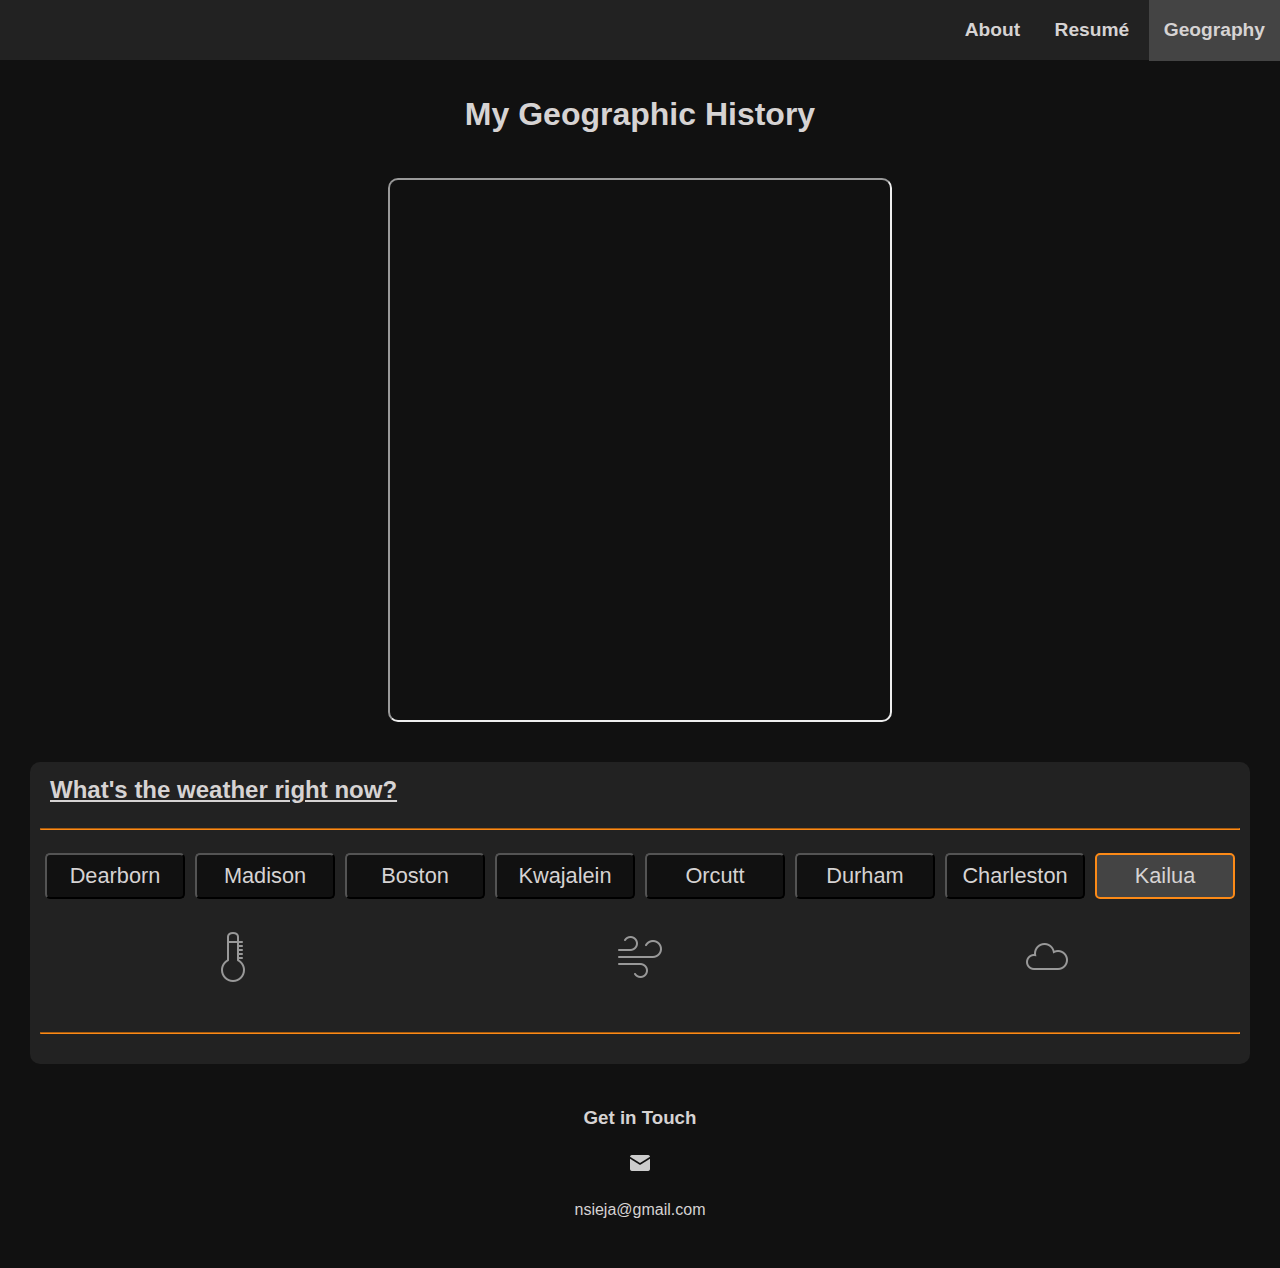
<file: locations.html>
<!DOCTYPE html>
<html lang='en'>

<head>
    <link rel="stylesheet" href="locationsStyles.css">
    <meta name="viewport" content="width=device-width, initial-scale=1.0, no-cache">
    <meta charset='utf-8'>
    <title>Nicholas Sieja | Geography</title>
</head>

<body>
    <main id='main-doc'>
        <nav id='navbar'>
            <ul>
                <li><a class='nav-link' href="index.html">About</a></li>
                <li><a class='nav-link' href="resume.html">Resumé</a></li>
                <li id="current"><a class='nav-link' href="#">Geography</a></li>
            </ul>
        </nav>
        <div class='content'>
            <h1>My Geographic History</h1>
            <div class="locations" id="map">
                <iframe
                    src="https://www.google.com/maps/d/u/0/embed?mid=1YCnmH8c3ItdW1N5oMr2QblrwTSHem7E&ehbc=2E312F&noprof=1&zoom=80"
                    loading="lazy" allowfullscreen="">
                </iframe>
            </div>
            <div class="weather">
                <h2>What's the weather right now?</h2>
                <hr id="accent">
                <div id="place">
                    <ul>
                        <li><button id='home dearborn' onclick="pickPlace(0); highlight(this)">Dearborn</button></li>
                        <li><button id='home madison' onclick="pickPlace(1); highlight(this)">Madison</button></li>
                        <li><button id='home boston' onclick="pickPlace(2); highlight(this)">Boston</button></li>
                        <li><button id='home kwajalein' onclick="pickPlace(3); highlight(this)">Kwajalein</button></li>
                        <li><button id='home orcutt' onclick="pickPlace(4); highlight(this)">Orcutt</button></li>
                        <li><button id='home durham' onclick="pickPlace(5); highlight(this)">Durham</button></li>
                        <li><button id='home charleston' onclick="pickPlace(6); highlight(this)">Charleston</button>
                        </li>
                        <li><button id='home kailua' onclick="pickPlace(7); highlight(this)">Kailua</button></li>
                    </ul>
                </div>
                <div id="weatherData">
                    <div id="weatherBox">
                        <img class='weatherPic' src="assets/temperature.png" alt="thermostat">
                        <p id="temperature"></p>
                    </div>
                    <div id="weatherBox">
                        <img class='weatherPic' src="assets/wind.png" alt="humidity">
                        <p id="wind"></p>
                    </div>
                    <div id="weatherBox">
                        <img class='weatherPic' src="assets/sky.png" alt="sun">
                        <p id="sky"></p>
                    </div>
                </div>
                <hr id="accent">
                <div id="about">
                </div>
            </div>
            <section id='contact' class="grid">
                <h3>Get in Touch</h3>
                <img id="mail" src="assets/email.png" alt="email">
                <p class="leading">nsieja@gmail.com</p>
            </section>
        </div>
    </main>
    <script src="locations.js"></script>
</body>

</html>
</file>
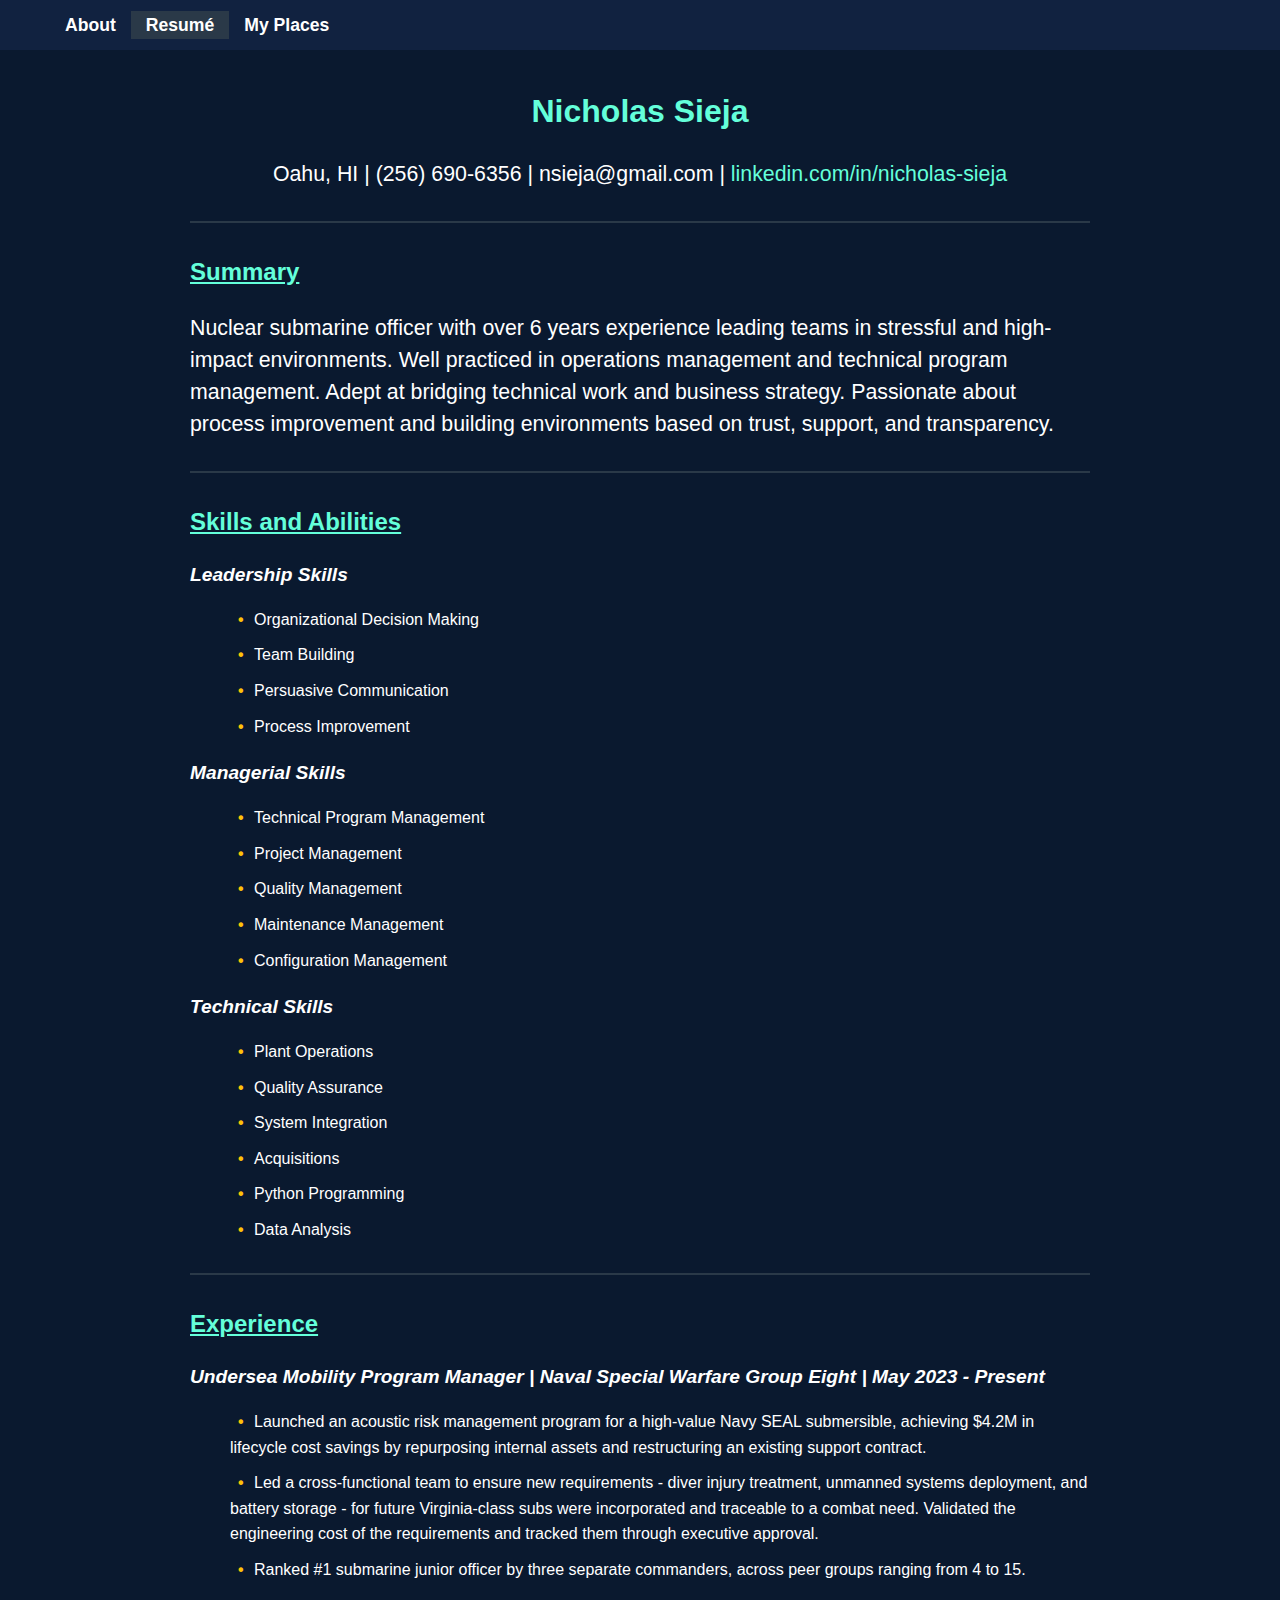
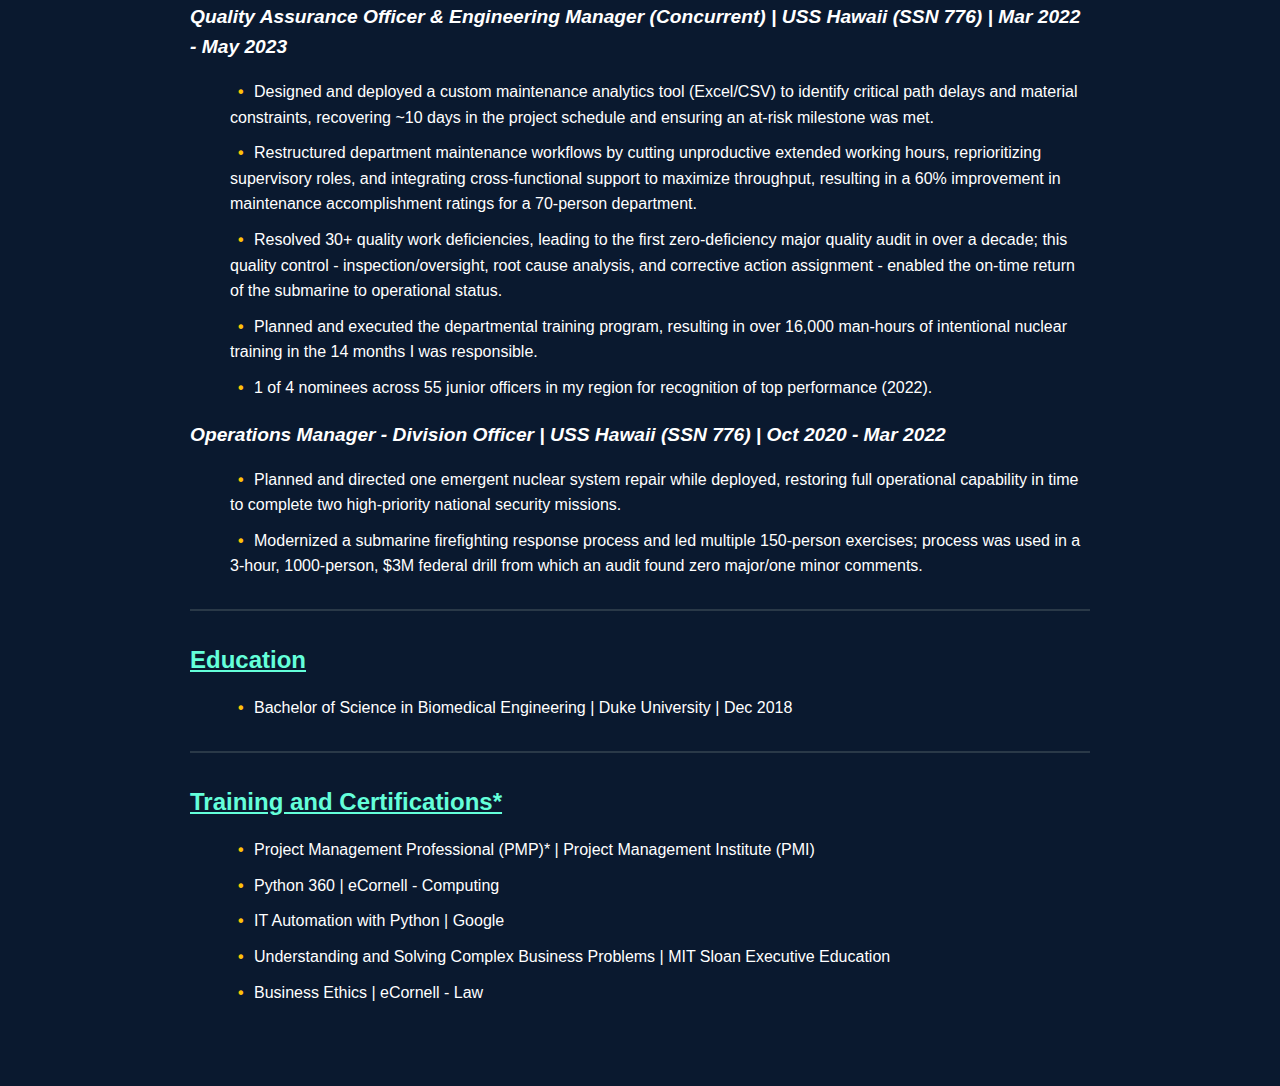
<file: resume.html>
<!DOCTYPE html>
<html lang='en'>

<head>
    <link rel="stylesheet" href="resumeStyles.css">
    <link rel="icon" href="favicon.ico">
    <meta charset="utf-8" />
    <meta name="viewport" content="width=device-width, initial-scale=1.0" />
    <title>Nicholas Sieja | Resumé</title>
</head>

<body>
    <main id="main-doc">
        <nav id='navbar'>
            <ul>
                <li class="nav"><a class='nav-link' href="index.html">About</a></li>
                <li class="nav" id="current"><a class='nav-link' href="#">Resumé</a></li>
                <li class="nav"><a class='nav-link' href="locations.html">My Places</a></li>
            </ul>
        </nav>
        <div class="content">
            <h1>Nicholas Sieja</h1>
            <div class="top">
                <p>Oahu, HI | (256) 690-6356 | nsieja@gmail.com | <a href="http://linkedin.com/in/nicholas-sieja"
                        target="_blank">linkedin.com/in/nicholas-sieja</a></p>
            </div>
            <hr class="divider">
            <h2>Summary</h2>
            <p class="summary">Nuclear submarine officer with over 6 years experience leading teams in stressful and
                high-impact environments. Well practiced in operations management and technical program management.
                Adept at bridging technical work and business strategy. Passionate about process improvement and building
                environments based on trust, support, and transparency.</p>
            <hr class="divider">
            <h2>Skills and Abilities</h2>
            <h3>Leadership Skills</h3>
            <ul id="l1">
                <li id="bodLink">Organizational Decision Making</li>
                <li id="bodLink">Team Building</li>
                <li id="bodLink">Persuasive Communication</li>
                <li id="bodLink">Process Improvement</li>
            </ul>
            <h3>Managerial Skills</h3>
            <ul id="l1">
                <li id="bodLink">Technical Program Management</li>
                <li id="bodLink">Project Management</li>
                <li id="bodLink">Quality Management</li>
                <li id="bodLink">Maintenance Management</li>
                <li id="bodLink">Configuration Management</li>
            </ul>
            <h3>Technical Skills</h3>
            <ul id="l1">
                <li id="bodLink">Plant Operations</li>
                <li id="bodLink">Quality Assurance</li>
                <li id="bodLink">System Integration</li>
                <li id="bodLink">Acquisitions</li>
                <li id="bodLink">Python Programming</li>
                <li id="bodLink">Data Analysis</li>
            </ul>
            <hr class="divider">
            <h2>Experience</h2>
            <h3>Undersea Mobility Program Manager | Naval Special Warfare Group Eight | May 2023 - Present</h3>
            <ul>
                <li id="bodLink">Launched an acoustic risk management program for a high-value Navy SEAL submersible, achieving $4.2M in lifecycle cost savings by repurposing internal assets and restructuring an existing support contract.</li>
                <li id="bodLink">Led a cross-functional team to ensure new requirements  - diver injury treatment, unmanned systems deployment, and battery storage - for future Virginia-class subs were incorporated and traceable to a combat need. Validated the engineering cost of the requirements and tracked them through executive approval.</li>
                <li id="bodLink">Ranked #1 submarine junior officer by three separate commanders, across peer groups ranging from 4 to 15.</li>
            </ul>
            <h3>Quality Assurance Officer & Engineering Manager (Concurrent) | USS Hawaii (SSN 776) | Mar 2022 - May
                2023</h3>
            <ul>
                <li id="bodLink">Designed and deployed a custom maintenance analytics tool (Excel/CSV) to identify critical path delays and material constraints, recovering ~10 days in the project schedule and ensuring an at-risk milestone was met.</li>
                <li id="bodLink">Restructured department maintenance workflows by cutting unproductive extended working hours, reprioritizing supervisory roles, and integrating cross-functional support to maximize throughput, resulting in a 60% improvement in maintenance accomplishment ratings for a 70-person department.</li>
                <li id="bodLink">Resolved 30+ quality work deficiencies, leading to the first zero-deficiency major quality audit in over a decade; this quality control - inspection/oversight, root cause analysis, and corrective action assignment - enabled the on-time return of the submarine to operational status.</li>
                <li id="bodLink">Planned and executed the departmental training program, resulting in over 16,000 man-hours of intentional nuclear training in the 14 months I was responsible.</li>
                <li id="bodLink">1 of 4 nominees across 55 junior officers in my region for recognition of top performance (2022).</li>
            </ul>
            <h3>Operations Manager - Division Officer | USS Hawaii (SSN 776) | Oct 2020 - Mar 2022</h3>
            <ul>
                <li id="bodLink">Planned and directed one emergent nuclear system repair while deployed, restoring full operational capability in time to complete two high-priority national security missions.</li>
                <li id="bodLink">Modernized a submarine firefighting response process and led multiple 150-person exercises; process was used in a 3-hour, 1000-person, $3M federal drill from which an audit found zero major/one minor comments.</li>
            </ul>
            <hr class="divider">
            <h2>Education</h2>
            <ul>
                <li id="bodLink">Bachelor of Science in Biomedical Engineering | Duke University | Dec 2018</li>
            </ul>
            <hr class="divider">
            <h2>Training and Certifications*</h2>
            <ul>
                <li id="bodLink">Project Management Professional (PMP)* | Project Management Institute (PMI)</li>
                <li id="bodLink">Python 360 | eCornell - Computing</li>
                <li id="bodLink">IT Automation with Python | Google</li>
                <li id="bodLink">Understanding and Solving Complex Business Problems | MIT Sloan Executive Education</li>
                <li id="bodLink">Business Ethics | eCornell - Law</li>
            </ul>
        </div>
    </main>
</body>

</html>
</file>
<file: locationsStyles.css>
:root {
    --textColor: #d6d3d3;
    --backgroundColor: #111;
    --navBackgroundColor: #222;
    --accentColor1: #fa993f;
    --accentColor2: #FC8A17;
    --buttonShadow: #444;
    --navHeight: 60px;
}

body {
    margin: 0;
    padding: 0;
    font-family: 'Arial', sans-serif;
    background-color: var(--backgroundColor);
    color: var(--textColor);
    box-sizing: border-box;
    line-height: 1.5;
}

#navbar {
    background-color: var(--navBackgroundColor);
    text-align: right;
    position: fixed;
    top: 0;
    width: 100%;
    height: var(--navHeight);
    z-index: 100;
}

#navbar ul {
    list-style: none;
    height: 100%;
    margin-top: 0;
}

#navbar ul li {
    display: inline-block;
    padding: 0px 15px;
    line-height: var(--navHeight);
}

#navbar a {
    text-decoration: none;
    color: var(--textColor);
    font-size: larger;
    font-weight: bolder;
}

#navbar a:hover {
    text-decoration: underline;
    color: var(--accentColor1);
}

#current {
    background-color: var(--buttonShadow);
}

.content {
    padding: 30px;
}

h1 {
    text-align: center;
    margin: 0px auto;
    padding-top: var(--navHeight);
}

#map {
    display: flex;
    flex-wrap: wrap;
    align-items: center;
    padding: 40px 0px 10px 0px;
}

#map iframe {
    display: inline-block;
    height: 60vh;
    width: 80vw;
    max-width: 500px;
    margin: 0 auto;
    border-radius: 10px;
}

.weather {
    background-color: var(--navBackgroundColor);
    border-radius: 10px;
    margin-top: 30px;
}

.weather h2 {
    padding: 10px 20px;
    margin: 0 auto;
    text-decoration: underline;
}

#accent {
    margin: 10px;
    border-color: var(--accentColor2);
}

#place {
    background-color: var(--navBackgroundColor);
    padding: 10px;
    text-align: center;
}

#place ul {
    list-style: none;
    margin: 0;
    padding: 0;
    display: flex;
    flex-wrap: wrap;
    justify-content: space-around;
}

#place ul li {
    flex: 0 0 calc(25% - 10px);
    margin: 3px;
}

#place button.selected {
    border: 2px solid var(--accentColor2);
    background-color: var(--buttonShadow);
}

#place button {
    color: var(--textColor);
    font-size: 1.7vw;
    background-color: var(--backgroundColor);
    border-radius: 5px;
    width: 100%;
    padding: 8px;
}

#place button:before,
#place button:after {
    content: "";
}

#place button:hover {
    cursor: pointer;
    color: var(--accentColor1);
    text-decoration: underline;
    background-color: var(--buttonShadow);
}

#place button.selected:hover {
    background-color: var(--buttonShadow);
}

#weatherData {
    display: grid;
    grid-template-columns: 1fr 1fr 1fr;
    text-align: center;
    margin: 0;
    padding: 20px 0px;
}

#weatherBox {
    display: grid;
    grid-template-rows: 1fr;
    align-items: baseline;
}

.weatherPic {
    margin: 0 auto;
    padding-bottom: 20px;
    filter: invert(0.6);
}

.weather p {
    padding: 0 5px;
    margin: 0 auto;
    text-decoration: none;
    display: flex;
    align-items: flex-start;
    flex-direction: column;
}

#about {
    padding: 10px;
}

#guide4 {
    content: 0;
}

#contact {
    margin-top: 40px;
    text-align: center;
    padding-top: 0px;
}

#mail {
    filter: invert(0.8);
}

/* Formatting for mobile */

@media (max-width: 600px) {

    .nav ul li {
        display: block;
        margin-bottom: 10px;
    }
}

/* Formatting for larger screens */

@media only screen and (min-width: 601px) {
    #place ul li {
        flex: 0 0 calc(12.5% - 10px);
        /* Adjust the width as needed with margin */
    }
}
</file>
<file: resumeStyles.css>
:root {
    --textColor: #ffffff;
    --backgroundColor: #0a192f;
    --navBackgroundColor: #112240;
    --accentColor1: #64ffda;
    --accentColor2: #ffc107;
    --buttonShadow: #2a3948;
    --navHeight: 50px;
}

body {
    margin: 0;
    padding: 0;
    font-family: 'Arial', sans-serif;
    background-color: var(--backgroundColor);
    color: var(--textColor);
    box-sizing: border-box;
    line-height: 1.6;
}

#navbar {
    background-color: var(--navBackgroundColor);
    text-align: right;
    position: fixed;
    top: 0;
    width: 100%;
    height: var(--navHeight);
    z-index: 100;
    padding: 0 10px;
}

#navbar ul {
    list-style: none;
    height: 100%;
    margin-top: 0;
    display: flex;
    justify-content: flex-start;
    align-items: center;
}

#navbar ul li {
    padding: 0 15px;
}

#navbar a {
    text-decoration: none;
    color: var(--textColor);
    font-size: 1.1rem;
    font-weight: bolder;
}

#navbar a:hover {
    text-decoration: underline;
    color: var(--accentColor1);
}

#current {
    background-color: var(--buttonShadow);
}

.content {
    padding: calc(var(--navHeight) + 15px) 20px;
    max-width: 900px;
    margin: 0 auto;
}

.top {
    display: block;
    text-align: center;
}

h1,
h2 {
    color: var(--accentColor1);
}

h1 {
    font-size: 24pt;
    text-align: center;
    margin-bottom: 10px;
}

h2 {
    font-size: 18pt;
    text-decoration: underline;
    margin-bottom: 15px;
}

h3 {
    font-size: 1.2em;
    font-style: italic;
    margin-bottom: 10px;
}

a {
    color: var(--accentColor1);
    text-decoration: none;
}

a:hover {
    text-decoration: underline;
    color: var(--accentColor2);
}

.divider {
    border: 1px solid var(--buttonShadow);
    margin: 30px 0;
}

p,
#education p {
    font-size: 16pt;
    color: var(--textColor);
    margin-bottom: 10px;
    line-height: 1.5;
}

li:not(.nav) {
    list-style: none;
    margin-bottom: 10px;
}

#bodLink::before {
    content: "\2022";
    color: var(--accentColor2);
    font-weight: bold;
    display: inline-block;
    width: 1em;
    margin-left: 0.5em;
    list-style-position: inside;
}

.skills-section {
    display: flex;
    justify-content: space-between;
    gap: 20px;
}

.skills-section div {
    width: 30%;
}

@media (max-width: 768px) {
    h1 {
        font-size: 22pt;
    }

    h2 {
        font-size: 18pt;
    }

    p {
        font-size: 14pt;
    }

    .skills-section {
        flex-direction: column;
        gap: 10px;
    }

    #navbar ul {
        justify-content: center;
    }

    #navbar a {
        font-size: 1rem;
    }

    .content {
        padding: calc(var(--navHeight) + 10px) 15px;
    }
}

@media (max-width: 600px) {
    #navbar ul {
        flex-direction: column;
        align-items: center;
    }

    #navbar ul li {
        padding: 10px 0;
    }

    h1 {
        font-size: 20pt;
    }

    h2 {
        font-size: 18pt;
    }

    p {
        font-size: 13pt;
    }

    .content {
        padding: calc(var(--navHeight) + 10px) 10px;
    }
}
</file>
